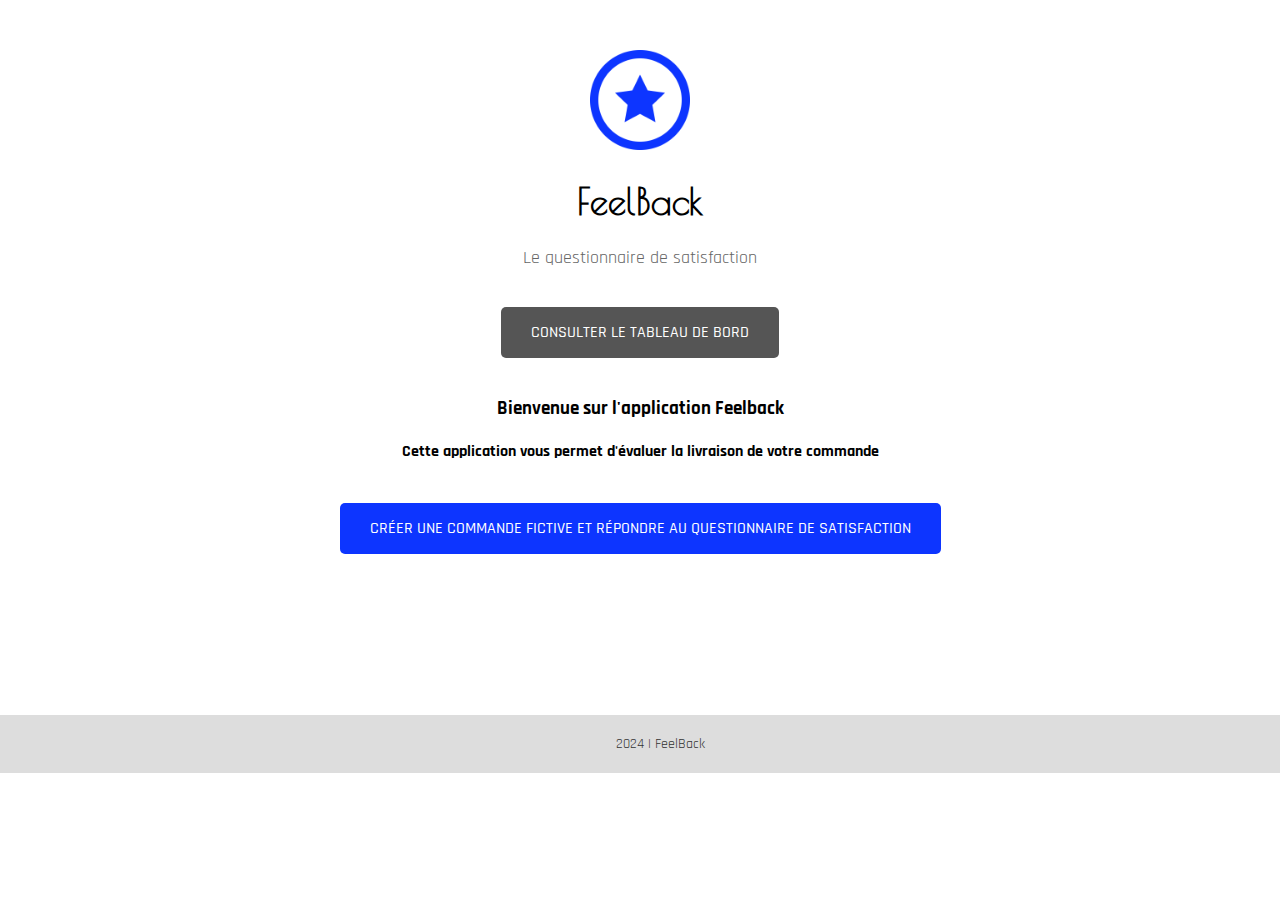
<file: index.html>
<!DOCTYPE html>
<html lang="fr">
<head>
    <meta charset="UTF-8">
    <meta name="viewport" content="width=device-width, initial-scale=1.0">
    <title>FeelBack - Questionnaire de satisfaction</title>
    <link rel="stylesheet" href="css/style.css">
</head>
<body>

    <header>
        <!-- Logo -->
        <img src="assets/logo.png" alt="FeelBack Logo" class="logo">
        <h1>FeelBack</h1>
        <p class="slogan">Le questionnaire de satisfaction</p>

        <!-- Boutons -->
        <a href="dashboard.php" class="btn btn-secondary">CONSULTER LE TABLEAU DE BORD</a>
        <br>
        <h3>Bienvenue sur l'application Feelback</h3>
        <h4>Cette application vous permet d'évaluer la livraison de votre commande</h4>
        <a href="feedback-form.html" class="btn">CRÉER UNE COMMANDE FICTIVE ET RÉPONDRE AU QUESTIONNAIRE DE SATISFACTION</a>

      
    </header>

    <!-- Footer -->
    <footer>
        <p>2024 | FeelBack</p>
    </footer>

</body>
</html>
</file>
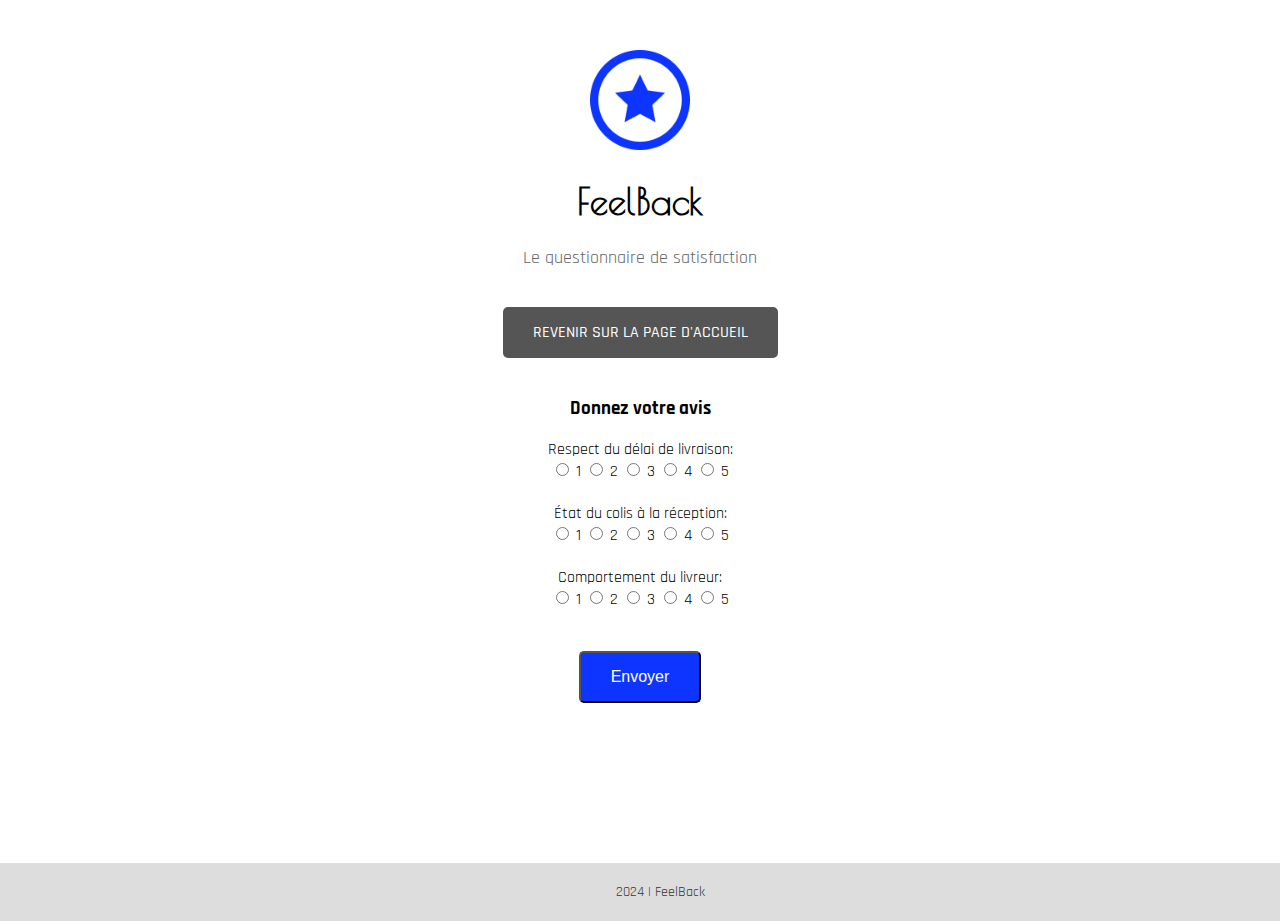
<file: feedback-form.html>
<!DOCTYPE html>
<html lang="en">
<head>
    <meta charset="UTF-8">
    <meta name="viewport" content="width=device-width, initial-scale=1.0">
    <title>FeelBack - Feedback Form</title>
    <link rel="stylesheet" href="css/style.css"></head>
<body>
    <header>
        <!-- Logo -->
        <img src="assets/logo.png" alt="FeelBack Logo" class="logo">
        <h1>FeelBack</h1>
        <p class="slogan">Le questionnaire de satisfaction</p>
    </header>
    <a href="/FeelBack" class="btn btn-secondary">REVENIR SUR LA PAGE D'ACCUEIL</a>
    <div class="container mx-auto mt-10">
        <h3>Donnez votre avis</h3>

        <form action="submit-feedback.php" method="POST" class="mt-10 max-w-xl mx-auto">
            <div class="mb-4">
                <label for="delivery_rating" class="block">Respect du délai de livraison:</label>
                <br>
                <input type="radio" name="delivery_rating" value="1" required> 1
                <input type="radio" name="delivery_rating" value="2"> 2
                <input type="radio" name="delivery_rating" value="3"> 3
                <input type="radio" name="delivery_rating" value="4"> 4
                <input type="radio" name="delivery_rating" value="5"> 5
                <br><br>
            </div>

            <div class="mb-4">
                <label for="parcel_condition_rating" class="block">État du colis à la réception:</label>
                <br>
                <input type="radio" name="parcel_condition_rating" value="1" required> 1
                <input type="radio" name="parcel_condition_rating" value="2"> 2
                <input type="radio" name="parcel_condition_rating" value="3"> 3
                <input type="radio" name="parcel_condition_rating" value="4"> 4
                <input type="radio" name="parcel_condition_rating" value="5"> 5
                <br><br>
            </div>

            <div class="mb-4">
                <label for="courier_behavior_rating" class="block">Comportement du livreur:</label>
                <br>
                <input type="radio" name="courier_behavior_rating" value="1" required> 1
                <input type="radio" name="courier_behavior_rating" value="2"> 2
                <input type="radio" name="courier_behavior_rating" value="3"> 3
                <input type="radio" name="courier_behavior_rating" value="4"> 4
                <input type="radio" name="courier_behavior_rating" value="5"> 5
                <br><br>
            </div>

            <button type="submit" class="btn">Envoyer</button>
        </form>
    </div>
    <!-- Footer -->
    <footer>
        <p>2024 | FeelBack</p>
    </footer>
</body>
</html>
</file>
<file: css/style.css>
/* Polices */
@import url('https://fonts.googleapis.com/css2?family=Poiret+One&family=Rajdhani:wght@400;500;700&display=swap');

body {
    margin: 0;
    padding: 0;
    font-family: 'Rajdhani', sans-serif;
    background-color: white;
    text-align: center;
}

header {
    margin-top: 50px;
}

/* Logo */
.logo {
    width: 100px;
    height: 100px;
    margin: 0 auto;
}

/* Titre principal */
h1 {
    font-family: 'Poiret One', sans-serif;
    font-size: 36px;
    color: #000000;
}

/* Slogan */
p.slogan {
    font-size: 18px;
    color: #666666;
}

/* Boutons */
.btn {
    display: inline-block;
    padding: 15px 30px;
    margin: 20px 10px;
    font-size: 16px;
    font-weight: 500;
    color: white;
    background-color: #0D35FF;
    text-decoration: none;
    border-radius: 5px;
    transition: background-color 0.3s ease;
}

.btn:hover {
    background-color: #0B2ECC;
}

/* Bouton gris */
.btn-secondary {
    background-color: #555555;
}

/* Tableau de bord */
.dashboard {
    margin: 40px auto;
    text-align: center;
}

.dashboard h2 {
    font-size: 28px;
    font-weight: 700;
}

.dashboard p {
    font-size: 18px;
    color: #333333;
}

/* Statistiques */
.stats-container {
    display: flex;
    justify-content: center;
    margin-top: 30px;
}

.stat-box {
    background-color: #0D35FF;
    color: white;
    width: 150px;
    padding: 20px;
    margin: 0 10px;
    border-radius: 10px;
}

.stat-number {
    font-size: 24px;
    font-weight: 700;
    color: white;
}

.stat-label {
    color: white;
    font-size: 16px;
    margin-top: 10px;
}

/* Footer */
footer {
    background-color: #DDDDDD;
    padding: 20px;
    text-align: center;
    width: 100%;
    margin-top: 11%; 
}

footer p {
    margin: 0;
    font-size: 14px;
    color: #333333;
    margin-top: auto;
}
</file>
